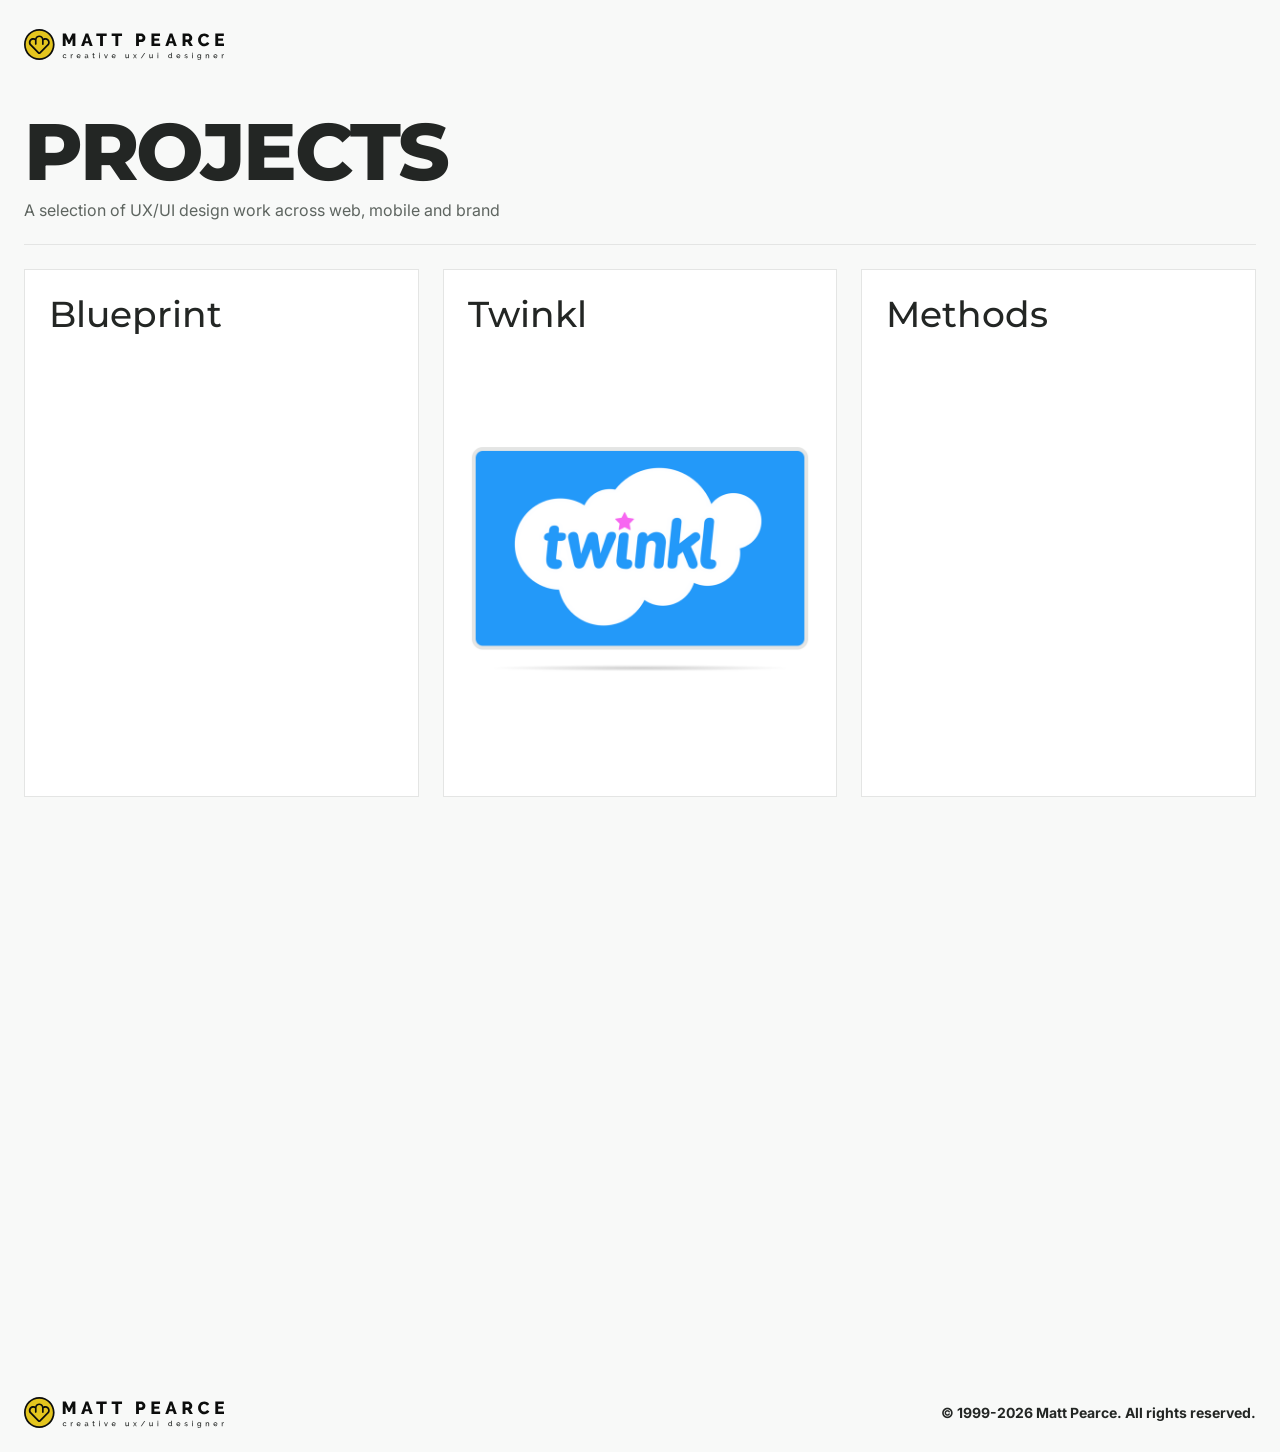
<file: projects.html>
<!DOCTYPE html>
<html lang="en">
<head>
  <meta charset="UTF-8">
  <meta name="viewport" content="width=device-width, initial-scale=1.0">
  <title>Projects – Matt Pearce</title>
  <link rel="icon" type="image/svg+xml" href="assets/images/generic/favicon.svg">
  <link rel="preconnect" href="https://fonts.googleapis.com">
  <link rel="preconnect" href="https://fonts.gstatic.com" crossorigin>
  <link href="https://fonts.googleapis.com/css2?family=Inter:wght@400;700;900&family=Montserrat:wght@700;900&display=swap" rel="stylesheet">
  <link rel="stylesheet" href="assets/css/style.css">
</head>
<body class="page-home">
  <div class="page">
    <div class="wrapper">

      <nav class="navbar">
        <img src="assets/images/generic/logo.svg" alt="Matt Pearce" class="logo-img">
      </nav>

      <div class="page-header">
        <h1 class="page-title">Projects</h1>
        <p class="page-subtitle">A selection of UX/UI design work across web, mobile and brand</p>
      </div>

      <div class="grid grid-3 projects-grid" id="projects-grid">

        <div class="card project-card">
          <div class="project-header">
            <h2 class="project-title">Blueprint</h2>
          </div>
          <div class="project-image"></div>
        </div>

        <div class="card project-card">
          <div class="project-header">
            <h2 class="project-title">Twinkl</h2>
          </div>
          <div class="project-image">
            <a href="twinkl/index.html"><img src="assets/images/projects/twinkl/card.png" alt="Twinkl"></a>
          </div>
        </div>

        <div class="card project-card">
          <div class="project-header">
            <h2 class="project-title">Methods</h2>
          </div>
          <div class="project-image"></div>
        </div>

      </div>

      <footer class="footer">
        <img src="assets/images/generic/logo.svg" alt="Matt Pearce" class="logo-img">
        <p class="footer-copy">&copy; 1999-2026 Matt Pearce. All rights reserved.</p>
      </footer>

    </div>
  </div>
  <script src="assets/js/script.js"></script>
</body>
</html>
</file>
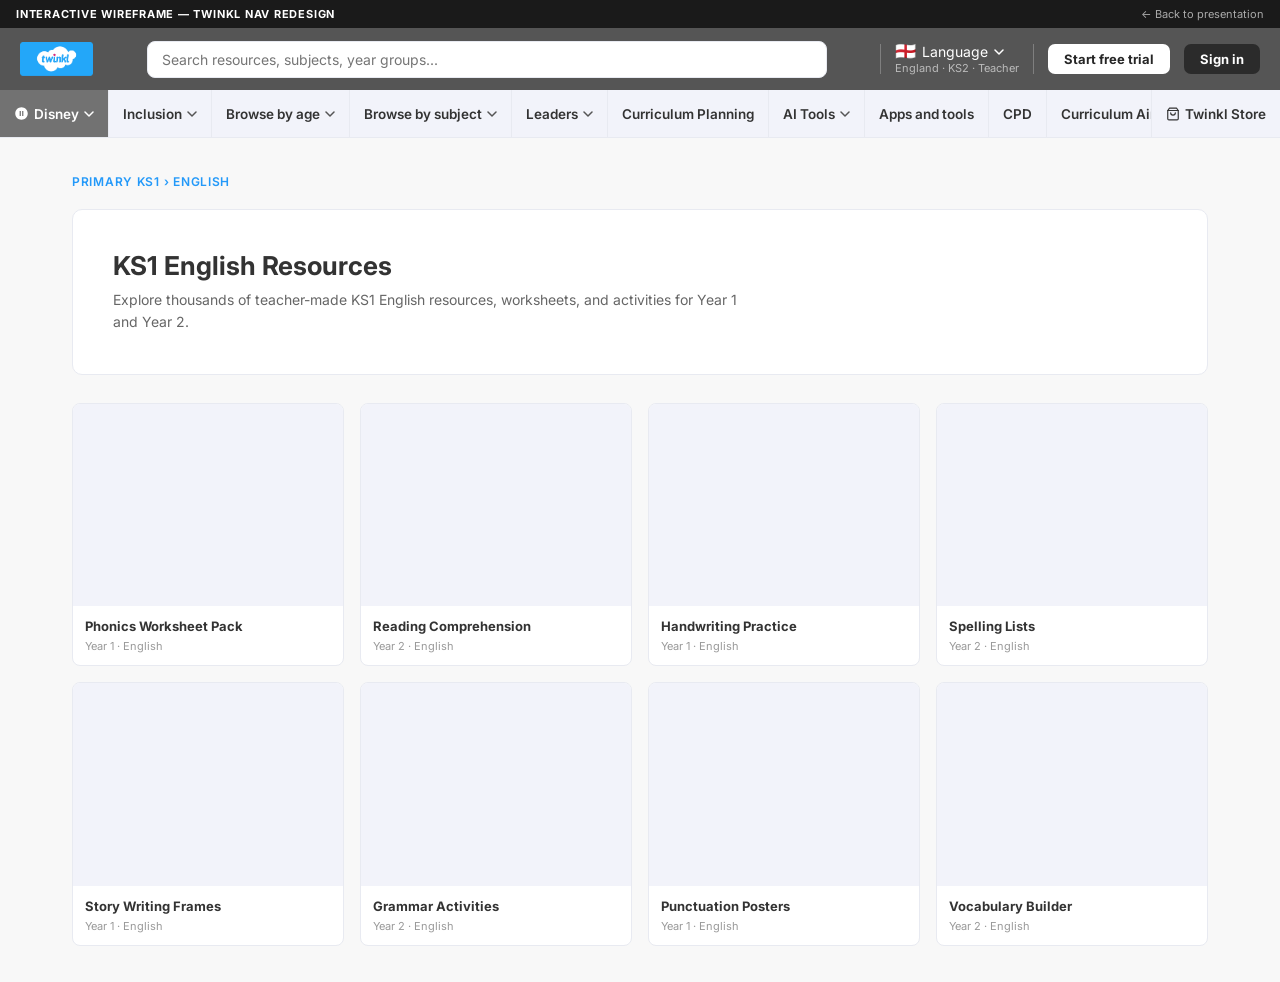
<file: twinkl/wireframe.html>
<!DOCTYPE html>
<html lang="en">
<head>
  <meta charset="UTF-8">
  <meta name="viewport" content="width=device-width, initial-scale=1.0">
  <title>Twinkl Nav — Interactive Wireframe</title>
  <link rel="preconnect" href="https://fonts.googleapis.com">
  <link rel="stylesheet" href="https://fonts.googleapis.com/css2?family=Inter:wght@400;600;700&display=swap">
  <script>if (window.self !== window.top) document.documentElement.dataset.embedded = '';</script>
  <style>
    *, *::before, *::after { box-sizing: border-box; margin: 0; padding: 0; }

    body {
      font-family: 'Inter', sans-serif;
      font-size: 14px;
      color: #333;
      background: #f8f8f8;
      min-height: 100vh;
    }

    /* ── Prototype bar ── */
    .proto-bar {
      background: #1a1a1a;
      color: white;
      font-size: 11px;
      font-weight: 700;
      letter-spacing: 0.07em;
      text-transform: uppercase;
      padding: 7px 16px;
      display: flex;
      align-items: center;
      justify-content: space-between;
      gap: 12px;
    }
    .proto-bar a {
      color: #aaa;
      font-size: 11px;
      font-weight: 400;
      letter-spacing: 0;
      text-decoration: none;
      text-transform: none;
      white-space: nowrap;
    }
    .proto-bar a:hover { color: white; }

    /* ── Top bar ── */
    .top-bar {
      background: #555;
      display: flex;
      align-items: center;
      justify-content: center;
      padding: 0 20px;
      height: 62px;
    }
    .top-bar__inner {
      display: flex;
      align-items: center;
      justify-content: space-between;
      width: 100%;
      max-width: 1440px;
      height: 100%;
      gap: 16px;
    }
    .top-bar__logo {
      height: 34px;
      width: auto;
      display: block;
      flex-shrink: 0;
    }
    .top-bar__search {
      flex: 1;
      max-width: 680px;
      background: white;
      border: 1px solid #e8eaf1;
      border-radius: 8px;
      padding: 9px 14px;
      font-size: 14px;
      color: #333;
      font-family: 'Inter', sans-serif;
      outline: none;
    }
    .top-bar__search:focus { box-shadow: 0 0 0 2px rgba(35,153,249,0.35); }
    .top-bar__right {
      display: flex;
      align-items: center;
      gap: 14px;
      flex-shrink: 0;
    }
    .top-bar__divider {
      width: 1px;
      height: 30px;
      background: rgba(255,255,255,0.25);
    }
    .top-bar__language {
      display: flex;
      flex-direction: column;
      gap: 1px;
      cursor: pointer;
    }
    .top-bar__lang-row {
      display: flex;
      align-items: center;
      gap: 6px;
    }
    .top-bar__lang-label { color: white; font-size: 14px; }
    .top-bar__lang-sub { color: rgba(255,255,255,0.6); font-size: 11px; }
    .btn {
      padding: 7px 16px;
      border-radius: 7px;
      font-size: 13px;
      font-weight: 700;
      font-family: 'Inter', sans-serif;
      border: none;
      cursor: pointer;
      white-space: nowrap;
    }
    .btn--primary { background: white; color: #262626; }
    .btn--primary:hover { background: #f0f0f0; }
    .btn--secondary { background: #2b2b2b; color: white; }
    .btn--secondary:hover { background: #1a1a1a; }

    /* ── Hamburger (mobile only) ── */
    .hamburger {
      display: none;
      flex-direction: column;
      justify-content: center;
      gap: 5px;
      background: none;
      border: none;
      cursor: pointer;
      padding: 4px;
      flex-shrink: 0;
    }
    .hamburger span {
      display: block;
      width: 22px;
      height: 2px;
      background: white;
      border-radius: 2px;
    }

    /* ── Nav wrapper (sticky) ── */
    .nav-wrapper {
      position: sticky;
      top: 0;
      z-index: 200;
    }

    /* ── Desktop nav bar ── */
    .nav-bar {
      background: #f2f3fa;
      border-bottom: 1px solid #e8eaf1;
      display: flex;
      align-items: center;
      justify-content: center;
      height: 48px;
      position: relative;
    }
    .nav-bar__inner {
      display: flex;
      align-items: center;
      justify-content: space-between;
      width: 100%;
      max-width: 1440px;
      height: 100%;
    }
    .nav-bar__left {
      display: flex;
      align-items: center;
      height: 100%;
      overflow: hidden;
    }
    .nav-bar__right {
      display: flex;
      align-items: center;
      height: 100%;
      flex-shrink: 0;
    }
    .nav-item {
      display: flex;
      align-items: center;
      gap: 5px;
      height: 100%;
      padding: 0 14px;
      font-size: 13.5px;
      font-weight: 600;
      color: #333;
      cursor: pointer;
      border-right: 1px solid #e8eaf1;
      white-space: nowrap;
      user-select: none;
      background: #f2f3fa;
      transition: background 0.1s;
    }
    .nav-item:hover,
    .nav-item.active { background: white; }
    .nav-item--disney { background: #727272; color: white; }
    .nav-item--disney:hover,
    .nav-item--disney.active { background: #5c5c5c; }
    .nav-item--create { background: #c8c8c8; color: #363636; }
    .nav-item--create:hover { background: #b5b5b5; }
    .nav-item--store { border-right: none; border-left: 1px solid #e8eaf1; }

    .chev {
      display: inline-block;
      width: 10px;
      height: 6px;
      transition: transform 0.15s;
      flex-shrink: 0;
    }
    .nav-item.active .chev { transform: rotate(180deg); }

    /* ── Mega menu ── */
    .mega-menu {
      position: absolute;
      top: 100%;
      left: 0;
      right: 0;
      background: white;
      border-top: 1px solid #e8eaf1;
      box-shadow: 0 12px 32px rgba(0,0,0,0.1);
      display: none;
      z-index: 100;
    }
    .mega-menu.open { display: flex; justify-content: center; }
    .mega-menu__inner {
      display: flex;
      width: 100%;
      max-width: 1440px;
      max-height: 540px;
    }

    /* KS panel */
    .ks-panel {
      width: 196px;
      flex-shrink: 0;
      background: #f2f3fa;
      display: flex;
      flex-direction: column;
      gap: 3px;
      padding: 12px 10px;
      overflow-y: auto;
    }
    .ks-item {
      padding: 9px 12px;
      border-radius: 6px;
      cursor: pointer;
    }
    .ks-item:hover { background: white; }
    .ks-item.active { background: white; }
    .ks-item__title { font-size: 13.5px; font-weight: 700; color: #333; line-height: 1.3; }
    .ks-item__age { font-size: 12px; color: #777; margin-top: 1px; }

    /* Content panel */
    .mega-content {
      flex: 1;
      display: flex;
      padding: 16px 24px;
      gap: 0;
      overflow-x: auto;
      overflow-y: hidden;
      min-width: 0;
      scrollbar-width: thin;
    }
    .mega-content::-webkit-scrollbar { height: 4px; }
    .mega-content::-webkit-scrollbar-track { background: #f2f3fa; }
    .mega-content::-webkit-scrollbar-thumb { background: #ccc; border-radius: 2px; }
    .mega-col {
      flex: 1;
      min-width: 140px;
      padding: 0 16px 0 0;
      display: flex;
      flex-direction: column;
    }
    .mega-col--sep {
      padding-left: 16px;
      padding-right: 0;
      border-left: 1px solid #e8eaf1;
    }
    .mega-col__heading { font-size: 13px; font-weight: 700; color: #333; margin-bottom: 12px; white-space: nowrap; }
    .mega-col__links { flex: 1; display: flex; flex-direction: column; gap: 8px; }
    .mega-col__link {
      font-size: 12.5px;
      color: #444;
      text-decoration: none;
      line-height: 1.3;
      white-space: nowrap;
    }
    .mega-col__link:hover { color: #2399f9; text-decoration: underline; }
    .mega-col__browse {
      margin-top: 14px;
      font-size: 12px;
      color: #333;
      text-decoration: underline;
      cursor: pointer;
      white-space: nowrap;
      background: none;
      border: none;
      font-family: inherit;
      padding: 0;
      text-align: left;
    }
    .mega-col__browse:hover { color: #2399f9; }

    /* ── Desktop overlay ── */
    .overlay {
      display: none;
      position: fixed;
      inset: 0;
      z-index: 150;
      background: rgba(0,0,0,0.15);
    }
    .overlay.active { display: block; }

    /* ── Mobile nav drawer ── */
    .mobile-nav {
      position: fixed;
      inset: 0;
      z-index: 500;
      background: white;
      display: flex;
      flex-direction: column;
      transform: translateX(-100%);
      transition: transform 0.25s ease;
    }
    .mobile-nav.open { transform: translateX(0); }

    .mobile-nav__header {
      background: #555;
      height: 62px;
      display: flex;
      align-items: center;
      justify-content: space-between;
      padding: 0 20px;
      flex-shrink: 0;
    }
    .mobile-nav__close {
      background: none;
      border: none;
      cursor: pointer;
      color: white;
      font-size: 22px;
      line-height: 1;
      padding: 4px;
      display: flex;
      align-items: center;
      justify-content: center;
    }
    .mobile-nav__body {
      flex: 1;
      overflow-y: auto;
      -webkit-overflow-scrolling: touch;
    }

    /* Mobile nav items */
    .mnav-back {
      display: flex;
      align-items: center;
      gap: 8px;
      padding: 14px 20px;
      font-size: 14px;
      font-weight: 700;
      color: #2399f9;
      border-bottom: 2px solid #e8eaf1;
      cursor: pointer;
      background: #f8f9ff;
    }
    .mnav-back:hover { background: #eef2ff; }
    .mnav-back svg { flex-shrink: 0; }

    .mnav-item {
      display: flex;
      align-items: center;
      justify-content: space-between;
      padding: 15px 20px;
      font-size: 14.5px;
      font-weight: 600;
      color: #333;
      border-bottom: 1px solid #e8eaf1;
      cursor: pointer;
    }
    .mnav-item:hover { background: #f2f3fa; }
    .mnav-item--disney { color: #555; }
    .mnav-item__meta { font-size: 12px; font-weight: 400; color: #888; margin-top: 1px; }
    .mnav-item__left { display: flex; flex-direction: column; }

    .mnav-section-title {
      padding: 12px 20px 6px;
      font-size: 11px;
      font-weight: 700;
      text-transform: uppercase;
      letter-spacing: 0.07em;
      color: #999;
      border-bottom: 1px solid #f0f0f0;
    }
    .mnav-link {
      display: block;
      padding: 13px 20px;
      font-size: 14px;
      color: #333;
      border-bottom: 1px solid #f5f5f5;
      cursor: pointer;
    }
    .mnav-link:hover { background: #f2f3fa; color: #2399f9; }
    .mnav-link--browse {
      color: #2399f9;
      font-weight: 600;
      text-decoration: underline;
      border-bottom: 1px solid #e8eaf1;
    }
    .mnav-plain {
      display: flex;
      align-items: center;
      padding: 15px 20px;
      font-size: 14.5px;
      font-weight: 600;
      color: #333;
      border-bottom: 1px solid #e8eaf1;
      cursor: pointer;
    }
    .mnav-plain:hover { background: #f2f3fa; }

    .mnav-cta-row {
      display: flex;
      gap: 12px;
      padding: 16px 20px;
      border-bottom: 1px solid #e8eaf1;
    }
    .mnav-cta-row .btn { flex: 1; text-align: center; }

    /* ── Page content ── */
    .page-body {
      padding: 36px 32px;
      max-width: 1200px;
      margin: 0 auto;
    }
    .page-breadcrumb {
      font-size: 12px;
      color: #2399f9;
      margin-bottom: 20px;
      font-weight: 600;
      text-transform: uppercase;
      letter-spacing: 0.06em;
    }
    .page-hero {
      background: white;
      border-radius: 10px;
      padding: 40px;
      margin-bottom: 28px;
      border: 1px solid #e8eaf1;
    }
    .page-hero h1 { font-size: 26px; font-weight: 700; color: #333; margin-bottom: 8px; }
    .page-hero p { font-size: 14px; color: #666; line-height: 1.6; max-width: 640px; }
    .page-grid {
      display: grid;
      grid-template-columns: repeat(4, 1fr);
      gap: 16px;
    }
    .page-card {
      background: white;
      border-radius: 8px;
      border: 1px solid #e8eaf1;
      overflow: hidden;
      cursor: pointer;
      transition: box-shadow 0.15s;
    }
    .page-card:hover { box-shadow: 0 4px 16px rgba(0,0,0,0.08); }
    .page-card__thumb { width: 100%; aspect-ratio: 4/3; background: #f2f3fa; }
    .page-card__body { padding: 12px; }
    .page-card__title { font-size: 13px; font-weight: 700; color: #333; margin-bottom: 4px; line-height: 1.3; }
    .page-card__meta { font-size: 11px; color: #999; }

    /* ── Responsive ── */

    /* Tablet: 768px – 1023px — horizontal scroll nav */
    @media (max-width: 1023px) {
      .nav-bar {
        overflow-x: auto;
        -webkit-overflow-scrolling: touch;
        scrollbar-width: none;
      }
      .nav-bar::-webkit-scrollbar { display: none; }
      .nav-bar__left { overflow: visible; flex-shrink: 0; }
      .top-bar__search { max-width: none; }
      .hamburger { display: flex; }
      .top-bar__right { display: none; }
    }

    /* Mobile: hide desktop nav entirely, show hamburger */
    @media (max-width: 767px) {
      .nav-bar { display: none; }
      .top-bar__search { display: none; }
      .page-body { padding: 24px 16px; }
      .page-hero { padding: 24px; }
      .page-hero h1 { font-size: 20px; }
      .page-grid { grid-template-columns: repeat(2, 1fr); gap: 12px; }
      .proto-bar span { display: none; }
    }

    @media (max-width: 479px) {
      .page-grid { grid-template-columns: 1fr; }
    }

    /* ── Embedded (iframe) overrides ──
       Use position:fixed for the nav so it always stays anchored
       to the iframe viewport top — sticky is unreliable in iframes.
       Body padding-top accounts for the fixed nav height (110px). */
    [data-embedded] .proto-bar { display: none; }
    [data-embedded] body { padding-top: 110px; }
    [data-embedded] .nav-wrapper {
      position: fixed !important;
      top: 0; left: 0; right: 0;
      z-index: 300;
    }
    [data-embedded] .hamburger { display: none !important; }
    [data-embedded] .nav-bar { display: flex !important; overflow-x: auto; scrollbar-width: none; }
    [data-embedded] .nav-bar::-webkit-scrollbar { display: none; }
    [data-embedded] .nav-bar__left { overflow: visible !important; flex-shrink: 0; }
    [data-embedded] .top-bar__right { display: flex !important; gap: 10px; }
    [data-embedded] .top-bar__search { display: block !important; max-width: 320px; }
    [data-embedded] .top-bar { padding: 0 14px; gap: 10px; }
    /* Mega menu must be fixed (not absolute) so it escapes the fixed
       nav-wrapper containing block and renders at the correct viewport position */
    [data-embedded] .mega-menu {
      position: fixed !important;
      top: 110px; /* top-bar 62px + nav-bar 48px */
      left: 0 !important;
      right: 0 !important;
      z-index: 250;
    }
    [data-embedded] .overlay { top: 110px; }
  </style>
</head>
<body>

  <!-- Prototype label -->
  <div class="proto-bar">
    <span>Interactive wireframe &mdash; Twinkl Nav Redesign</span>
    <a href="design.html">&larr; Back to presentation</a>
  </div>

  <div class="nav-wrapper">

    <!-- Top bar -->
    <div class="top-bar">
      <div class="top-bar__inner">
        <img src="images/client-logo.png" alt="Twinkl" class="top-bar__logo">
        <input class="top-bar__search" type="text" placeholder="Search resources, subjects, year groups...">
        <div class="top-bar__right">
          <div class="top-bar__divider"></div>
          <div class="top-bar__language">
            <div class="top-bar__lang-row">
              <span style="font-size:17px;line-height:1;">🏴󠁧󠁢󠁥󠁮󠁧󠁿</span>
              <span class="top-bar__lang-label">Language</span>
              <svg class="chev" viewBox="0 0 10 6" fill="none" aria-hidden="true"><path d="M1 1l4 4 4-4" stroke="white" stroke-width="1.5" stroke-linecap="round" stroke-linejoin="round"/></svg>
            </div>
            <span class="top-bar__lang-sub">England &middot; KS2 &middot; Teacher</span>
          </div>
          <div class="top-bar__divider"></div>
          <button class="btn btn--primary">Start free trial</button>
          <button class="btn btn--secondary">Sign in</button>
        </div>
        <button class="hamburger" onclick="openMobileNav()" aria-label="Open menu">
          <span></span><span></span><span></span>
        </button>
      </div><!-- /top-bar__inner -->
    </div>

    <!-- Desktop nav bar -->
    <div class="nav-bar" id="navBar">
      <div class="nav-bar__inner">
      <div class="nav-bar__left">

        <div class="nav-item nav-item--disney" data-menu="disney" onclick="toggleMenu('disney',this)">
          <svg width="15" height="15" viewBox="0 0 24 24" fill="white" aria-hidden="true"><path d="M12 2C6.48 2 2 6.48 2 12s4.48 10 10 10 10-4.48 10-10S17.52 2 12 2zm-1 14H9V8h2v8zm4 0h-2V8h2v8z"/></svg>
          Disney
          <svg class="chev" viewBox="0 0 10 6" fill="none" aria-hidden="true"><path d="M1 1l4 4 4-4" stroke="white" stroke-width="1.5" stroke-linecap="round" stroke-linejoin="round"/></svg>
        </div>

        <div class="nav-item" data-menu="inclusion" onclick="toggleMenu('inclusion',this)">
          Inclusion
          <svg class="chev" viewBox="0 0 10 6" fill="none" aria-hidden="true"><path d="M1 1l4 4 4-4" stroke="#555" stroke-width="1.5" stroke-linecap="round" stroke-linejoin="round"/></svg>
        </div>

        <div class="nav-item" data-menu="browse-age" onclick="toggleMenu('browse-age',this)">
          Browse by age
          <svg class="chev" viewBox="0 0 10 6" fill="none" aria-hidden="true"><path d="M1 1l4 4 4-4" stroke="#555" stroke-width="1.5" stroke-linecap="round" stroke-linejoin="round"/></svg>
        </div>

        <div class="nav-item" data-menu="browse-subject" onclick="toggleMenu('browse-subject',this)">
          Browse by subject
          <svg class="chev" viewBox="0 0 10 6" fill="none" aria-hidden="true"><path d="M1 1l4 4 4-4" stroke="#555" stroke-width="1.5" stroke-linecap="round" stroke-linejoin="round"/></svg>
        </div>

        <div class="nav-item" data-menu="leaders" onclick="toggleMenu('leaders',this)">
          Leaders
          <svg class="chev" viewBox="0 0 10 6" fill="none" aria-hidden="true"><path d="M1 1l4 4 4-4" stroke="#555" stroke-width="1.5" stroke-linecap="round" stroke-linejoin="round"/></svg>
        </div>

        <div class="nav-item" onclick="closeMenu()">Curriculum Planning</div>

        <div class="nav-item" data-menu="ai-tools" onclick="toggleMenu('ai-tools',this)">
          AI Tools
          <svg class="chev" viewBox="0 0 10 6" fill="none" aria-hidden="true"><path d="M1 1l4 4 4-4" stroke="#555" stroke-width="1.5" stroke-linecap="round" stroke-linejoin="round"/></svg>
        </div>

        <div class="nav-item" onclick="closeMenu()">Apps and tools</div>
        <div class="nav-item" onclick="closeMenu()">CPD</div>
        <div class="nav-item" onclick="closeMenu()">Curriculum Aims</div>

        <div class="nav-item nav-item--create" onclick="closeMenu()">
          <svg width="14" height="14" viewBox="0 0 24 24" fill="#363636" aria-hidden="true"><path d="M3 17.25V21h3.75L17.81 9.94l-3.75-3.75L3 17.25zM20.71 7.04a1 1 0 000-1.41l-2.34-2.34a1 1 0 00-1.41 0l-1.83 1.83 3.75 3.75 1.83-1.83z"/></svg>
          Create
        </div>

      </div>
      <div class="nav-bar__right">
        <div class="nav-item nav-item--store" onclick="closeMenu()">
          <svg width="14" height="14" viewBox="0 0 24 24" fill="none" stroke="#333" stroke-width="2" stroke-linecap="round" stroke-linejoin="round" aria-hidden="true"><path d="M6 2L3 6v14a2 2 0 002 2h14a2 2 0 002-2V6l-3-4z"/><line x1="3" y1="6" x2="21" y2="6"/><path d="M16 10a4 4 0 01-8 0"/></svg>
          Twinkl Store
        </div>
      </div>
      </div><!-- /nav-bar__inner -->

      <!-- Mega menu -->
      <div class="mega-menu" id="megaMenu" onclick="event.stopPropagation()">
        <div class="mega-menu__inner">
          <div class="ks-panel" id="ksPanel"></div>
          <div class="mega-content" id="megaContent"></div>
        </div>
      </div>

    </div><!-- /nav-bar -->

  </div><!-- /nav-wrapper -->

  <!-- Desktop overlay -->
  <div class="overlay" id="overlay" onclick="closeMenu()"></div>

  <!-- Mobile nav drawer -->
  <div class="mobile-nav" id="mobileNav">
    <div class="mobile-nav__header">
      <img src="images/client-logo.png" alt="Twinkl" style="height:30px;">
      <button class="mobile-nav__close" onclick="closeMobileNav()" aria-label="Close menu">&#x2715;</button>
    </div>
    <div class="mobile-nav__body" id="mobileNavBody"></div>
  </div>

  <!-- Page content -->
  <div class="page-body">
    <div class="page-breadcrumb" id="breadcrumb">Primary KS1 &rsaquo; English</div>
    <div class="page-hero">
      <h1 id="pageTitle">KS1 English Resources</h1>
      <p id="pageDesc">Explore thousands of teacher-made KS1 English resources, worksheets, and activities for Year 1 and Year 2.</p>
    </div>
    <div class="page-grid">
      <div class="page-card"><div class="page-card__thumb"></div><div class="page-card__body"><div class="page-card__title">Phonics Worksheet Pack</div><div class="page-card__meta">Year 1 &middot; English</div></div></div>
      <div class="page-card"><div class="page-card__thumb"></div><div class="page-card__body"><div class="page-card__title">Reading Comprehension</div><div class="page-card__meta">Year 2 &middot; English</div></div></div>
      <div class="page-card"><div class="page-card__thumb"></div><div class="page-card__body"><div class="page-card__title">Handwriting Practice</div><div class="page-card__meta">Year 1 &middot; English</div></div></div>
      <div class="page-card"><div class="page-card__thumb"></div><div class="page-card__body"><div class="page-card__title">Spelling Lists</div><div class="page-card__meta">Year 2 &middot; English</div></div></div>
      <div class="page-card"><div class="page-card__thumb"></div><div class="page-card__body"><div class="page-card__title">Story Writing Frames</div><div class="page-card__meta">Year 1 &middot; English</div></div></div>
      <div class="page-card"><div class="page-card__thumb"></div><div class="page-card__body"><div class="page-card__title">Grammar Activities</div><div class="page-card__meta">Year 2 &middot; English</div></div></div>
      <div class="page-card"><div class="page-card__thumb"></div><div class="page-card__body"><div class="page-card__title">Punctuation Posters</div><div class="page-card__meta">Year 1 &middot; English</div></div></div>
      <div class="page-card"><div class="page-card__thumb"></div><div class="page-card__body"><div class="page-card__title">Vocabulary Builder</div><div class="page-card__meta">Year 2 &middot; English</div></div></div>
    </div>
  </div>

  <script>
    // ── Content data ──────────────────────────────────────────────────────────

    const MENUS = {
      disney: {
        label: 'Disney', showKS: false,
        panels: { default: [
          { heading: 'Disney Classics', links: ['The Lion King','Frozen','Toy Story','Cinderella','Moana','Encanto','Snow White','Bambi'], browse: 'Browse all Disney Classics' },
          { heading: 'Pixar', links: ['Finding Nemo','The Incredibles','Up','Inside Out','Coco','Turning Red','Luca','Brave'], browse: 'Browse all Pixar' },
          { heading: 'Marvel', links: ['Spider-Man','Avengers','Iron Man','Black Panther','Captain America','Thor','Guardians','Doctor Strange'], browse: 'Browse all Marvel' },
          { heading: 'Star Wars', links: ['The Mandalorian','Clone Wars','A New Hope','Empire Strikes Back','Return of the Jedi','Rebels','Andor','Obi-Wan'], browse: 'Browse all Star Wars' },
          { heading: 'Twinkl Recommends', links: ['Featured Disney resources','Popular this week','New this month','Staff favourites'], browse: 'Browse all recommendations', sep: true },
        ]}
      },
      inclusion: {
        label: 'Inclusion', showKS: false,
        panels: { default: [
          { heading: 'SEND', links: ['Autism','Dyslexia','ADHD','Visual Impairment','Hearing Impairment','EAL','Gifted & Talented','Down Syndrome'], browse: 'Browse all SEND' },
          { heading: 'Wellbeing', links: ['Mental Health','Anxiety','Emotional Regulation','Mindfulness','Resilience','Growth Mindset','Self-esteem','Bereavement'], browse: 'Browse all Wellbeing' },
          { heading: 'Diversity', links: ['Cultural Diversity','Black History','LGBTQ+ Inclusion','Gender Equality','Faith & Beliefs','Disability Awareness','Refugees','Anti-Bullying'], browse: 'Browse all Diversity' },
          { heading: 'Twinkl Recommends', links: ['Top Inclusion picks','Popular this week','New this month','Staff favourites'], browse: 'Browse all recommendations', sep: true },
        ]}
      },
      'browse-age': {
        label: 'Browse by age', showKS: true,
        ksItems: [
          { key: 'ks1', title: 'Primary KS1', age: 'Ages 3–5' },
          { key: 'ks2', title: 'Primary KS2', age: 'Ages 5–7' },
          { key: 'ks3', title: 'Secondary KS3', age: 'Ages 7–11' },
          { key: 'ks4', title: 'Secondary KS4', age: 'Ages 11–16' },
          { key: 'send', title: 'Send', age: 'All ages' },
          { key: 'home', title: 'Home education', age: 'All ages' },
        ],
        panels: {
          ks1: [
            { heading: 'English', links: ['Phonics','Reading','Writing','Spelling','Grammar','Handwriting','Comprehension','Storytelling'], browse: 'Browse all KS1 English' },
            { heading: 'Maths', links: ['Number','Addition','Subtraction','Counting','Shape','Measurement','Position','Data Handling'], browse: 'Browse all KS1 Maths' },
            { heading: 'Subjects', links: ['Science','History','Geography','Art & DT','Music','RE','PSHE','Computing'], browse: 'Browse all KS1 Subjects' },
            { heading: 'Topics', links: ['Animals','Seasons','Space','People Who Help Us','Transport','Food','Habitats','Celebrations'], browse: 'Browse all KS1 Topics' },
            { heading: 'Twinkl Recommends', links: ['Top picks for KS1','Popular this week','New this month','Staff favourites'], browse: 'Browse all recommendations', sep: true },
          ],
          ks2: [
            { heading: 'English', links: ['Reading','Writing','SPaG','Comprehension','Spelling','Guided Reading','Poetry','Debate'], browse: 'Browse all KS2 English' },
            { heading: 'Maths', links: ['Arithmetic','Fractions','Decimals','Percentages','Algebra','Geometry','Statistics','Problem Solving'], browse: 'Browse all KS2 Maths' },
            { heading: 'Subjects', links: ['Science','History','Geography','Art & DT','Music','RE','PSHE','MFL'], browse: 'Browse all KS2 Subjects' },
            { heading: 'Schemes of Work', links: ['Year 3','Year 4','Year 5','Year 6','Mixed Age','Cross-curricular','Termly Plans','Annual Plans'], browse: 'Browse all KS2 Schemes' },
            { heading: 'Topics', links: ['Ancient Egypt','Romans','WW2','Rainforests','Space','Vikings','The Tudors','Local History'], browse: 'Browse all KS2 Topics' },
            { heading: 'Twinkl Recommends', links: ['Top picks for KS2','Popular this week','New this month','Staff favourites'], browse: 'Browse all recommendations', sep: true },
          ],
          ks3: [
            { heading: 'English', links: ['Literature','Language','Shakespeare','Media','Creative Writing','Poetry','Non-fiction','Spoken Language'], browse: 'Browse all KS3 English' },
            { heading: 'Maths', links: ['Algebra','Geometry','Ratio','Statistics','Number','Probability','Sequences','Trigonometry'], browse: 'Browse all KS3 Maths' },
            { heading: 'Sciences', links: ['Biology','Chemistry','Physics','Combined Science','Practical Skills','Scientific Enquiry','Lab Safety','Science Skills'], browse: 'Browse all KS3 Science' },
            { heading: 'Humanities', links: ['History','Geography','RE','PSHE','Citizenship','Economics','Sociology','Philosophy'], browse: 'Browse all KS3 Humanities' },
            { heading: 'Twinkl Recommends', links: ['Top picks for KS3','Popular this week','New this month','Staff favourites'], browse: 'Browse all recommendations', sep: true },
          ],
          ks4: [
            { heading: 'English', links: ['GCSE Language','GCSE Literature','Revision','Exam Technique','Set Texts','Unseen','Creative Writing','Speaking'], browse: 'Browse all KS4 English' },
            { heading: 'Maths', links: ['Foundation','Higher','Revision','Exam Papers','Algebra','Geometry','Statistics','Number'], browse: 'Browse all KS4 Maths' },
            { heading: 'Sciences', links: ['Biology','Chemistry','Physics','Combined Science','Required Practicals','Revision','Exam Prep','Flashcards'], browse: 'Browse all KS4 Science' },
            { heading: 'Humanities', links: ['History','Geography','RE','Business Studies','Citizenship','Sociology','Psychology','Economics'], browse: 'Browse all KS4 Humanities' },
            { heading: 'Twinkl Recommends', links: ['Top picks for KS4','Popular this week','New this month','Staff favourites'], browse: 'Browse all recommendations', sep: true },
          ],
          send: [
            { heading: 'Communication', links: ['AAC Resources','PECS','Visual Supports','Social Stories','Communication Boards','Symbol Cards','Makaton','Sign Language'], browse: 'Browse all Communication' },
            { heading: 'Life Skills', links: ['Daily Routines','Personal Care','Travel Training','Money Skills','Cooking','Relationships','Employment','Community'], browse: 'Browse all Life Skills' },
            { heading: 'Behaviour & Wellbeing', links: ['Zones of Regulation','Emotional Literacy','Mindfulness','Anxiety Support','ADHD','Autism','Self-regulation','Sensory'], browse: 'Browse all Wellbeing' },
            { heading: 'Twinkl Recommends', links: ['Top picks for SEND','Popular this week','New this month','Staff favourites'], browse: 'Browse all recommendations', sep: true },
          ],
          home: [
            { heading: 'Core Subjects', links: ['English','Maths','Science','History','Geography','RE','Art','Music'], browse: 'Browse all Core Subjects' },
            { heading: 'By Age', links: ['Early Years','Ages 5–7','Ages 7–11','Ages 11–14','Ages 14–16','All ages','Mixed ages','Teen Resources'], browse: 'Browse all Ages' },
            { heading: 'Activities', links: ['Printables','Worksheets','Projects','Games','Crafts','STEM','Outdoor Learning','Reading Lists'], browse: 'Browse all Activities' },
            { heading: 'Twinkl Recommends', links: ['Top picks for Home Ed','Popular this week','New this month','Staff favourites'], browse: 'Browse all recommendations', sep: true },
          ],
        }
      },
      'browse-subject': {
        label: 'Browse by subject', showKS: false,
        panels: { default: [
          { heading: 'Core', links: ['English','Maths','Science','Computing','Physical Education'], browse: 'Browse all Core' },
          { heading: 'Humanities', links: ['History','Geography','RE','PSHE','Citizenship','Philosophy'], browse: 'Browse all Humanities' },
          { heading: 'Creative', links: ['Art & DT','Music','Drama','Dance','Media Studies'], browse: 'Browse all Creative' },
          { heading: 'Languages', links: ['French','Spanish','German','Latin','Welsh','Mandarin'], browse: 'Browse all Languages' },
          { heading: 'Twinkl Recommends', links: ['Top subject picks','Popular this week','New this month','Staff favourites'], browse: 'Browse all recommendations', sep: true },
        ]}
      },
      leaders: {
        label: 'Leaders', showKS: false,
        panels: { default: [
          { heading: 'School Leadership', links: ['SLT Resources','Staff Meetings','INSET Days','School Development Plan','Ofsted Preparation','Performance Management'], browse: 'Browse all Leadership' },
          { heading: 'CPD', links: ['Teaching & Learning','Subject Leadership','Early Career Teachers','Coaching & Mentoring','Middle Leadership'], browse: 'Browse all CPD' },
          { heading: 'Admin', links: ['Policy Templates','Letters to Parents','Report Writing','Data Tracking','Timetabling'], browse: 'Browse all Admin' },
          { heading: 'Twinkl Recommends', links: ['Top Leadership picks','Popular this week','New this month','Staff favourites'], browse: 'Browse all recommendations', sep: true },
        ]}
      },
      'ai-tools': {
        label: 'AI Tools', showKS: false,
        panels: { default: [
          { heading: 'Create with AI', links: ['Lesson Plans','Worksheets','Assessments','Display Materials','Parent Comms','Reports','Quiz Generator','Flashcard Maker'], browse: 'Browse all AI tools' },
          { heading: 'Twinkl Recommends', links: ['Featured AI tools','Popular this week','New this month','Staff favourites'], browse: 'Browse all recommendations', sep: true },
        ]}
      },
    };

    // ── Desktop mega menu ─────────────────────────────────────────────────────

    let activeMenu = null;
    let activeNavEl = null;

    function renderKSPanel(menuKey) {
      const menu = MENUS[menuKey];
      const panel = document.getElementById('ksPanel');
      if (!menu.showKS) { panel.style.display = 'none'; return; }
      panel.style.display = 'flex';
      panel.innerHTML = menu.ksItems.map((item, i) => `
        <div class="ks-item${i === 0 ? ' active' : ''}" data-ks="${item.key}" onclick="selectKS('${item.key}',this)">
          <div class="ks-item__title">${item.title}</div>
          <div class="ks-item__age">${item.age}</div>
        </div>
      `).join('');
    }

    function renderDesktopContent(menuKey, ksKey) {
      const menu = MENUS[menuKey];
      const cols = menu.panels[ksKey] || menu.panels.default;
      document.getElementById('megaContent').innerHTML = cols.map(col => `
        <div class="mega-col${col.sep ? ' mega-col--sep' : ''}">
          <div class="mega-col__heading">${col.heading}</div>
          <div class="mega-col__links">
            ${col.links.map(l => `<a class="mega-col__link" href="#" onclick="navigateTo('${col.heading}','${l}');return false;">${l}</a>`).join('')}
          </div>
          <button class="mega-col__browse" onclick="navigateTo('${col.heading}','all')">${col.browse}</button>
        </div>
      `).join('');
    }

    function toggleMenu(menuKey, navEl) {
      if (activeMenu === menuKey) { closeMenu(); return; }
      closeMenu();
      activeMenu = menuKey;
      activeNavEl = navEl;
      navEl.classList.add('active');
      renderKSPanel(menuKey);
      const firstKS = MENUS[menuKey].showKS ? MENUS[menuKey].ksItems[0].key : 'default';
      renderDesktopContent(menuKey, firstKS);
      document.getElementById('megaMenu').classList.add('open');
      document.getElementById('overlay').classList.add('active');
    }

    function closeMenu() {
      if (activeNavEl) activeNavEl.classList.remove('active');
      activeMenu = null;
      activeNavEl = null;
      document.getElementById('megaMenu').classList.remove('open');
      document.getElementById('overlay').classList.remove('active');
    }

    function selectKS(ksKey, el) {
      document.querySelectorAll('.ks-item').forEach(i => i.classList.remove('active'));
      el.classList.add('active');
      renderDesktopContent(activeMenu, ksKey);
    }

    function navigateTo(section, link) {
      const label = link === 'all' ? `${section} Resources` : link;
      document.getElementById('breadcrumb').textContent = section;
      document.getElementById('pageTitle').textContent = label;
      document.getElementById('pageDesc').textContent = `Explore Twinkl\'s resources for ${link === 'all' ? section.toLowerCase() : link.toLowerCase()}. Download and print instantly.`;
      closeMenu();
      closeMobileNav();
      window.scrollTo({ top: 0, behavior: 'smooth' });
    }

    // ── Mobile nav ────────────────────────────────────────────────────────────

    // State: level 0 = main list, level 1 = category, level 2 = KS links
    let mobileState = { level: 0, menuKey: null, ksKey: null };

    function openMobileNav() {
      mobileState = { level: 0, menuKey: null, ksKey: null };
      renderMobileNav();
      document.getElementById('mobileNav').classList.add('open');
      document.body.style.overflow = 'hidden';
    }

    function closeMobileNav() {
      document.getElementById('mobileNav').classList.remove('open');
      document.body.style.overflow = '';
    }

    function renderMobileNav() {
      const body = document.getElementById('mobileNavBody');
      if (mobileState.level === 0) {
        body.innerHTML = `
          <div class="mnav-cta-row">
            <button class="btn btn--primary" style="font-size:13px;">Start free trial</button>
            <button class="btn btn--secondary" style="font-size:13px;">Sign in</button>
          </div>
          <div class="mnav-item mnav-item--disney" onclick="mobileOpenMenu('disney')">
            <div class="mnav-item__left"><span>🐭 Disney</span></div>
            ${chevRight()}
          </div>
          <div class="mnav-item" onclick="mobileOpenMenu('inclusion')">
            <span>Inclusion</span>${chevRight()}
          </div>
          <div class="mnav-item" onclick="mobileOpenMenu('browse-age')">
            <span>Browse by age</span>${chevRight()}
          </div>
          <div class="mnav-item" onclick="mobileOpenMenu('browse-subject')">
            <span>Browse by subject</span>${chevRight()}
          </div>
          <div class="mnav-item" onclick="mobileOpenMenu('leaders')">
            <span>Leaders</span>${chevRight()}
          </div>
          <div class="mnav-plain" onclick="navigateTo('Curriculum Planning','all')">Curriculum Planning</div>
          <div class="mnav-item" onclick="mobileOpenMenu('ai-tools')">
            <span>AI Tools</span>${chevRight()}
          </div>
          <div class="mnav-plain" onclick="navigateTo('Apps and tools','all')">Apps and tools</div>
          <div class="mnav-plain" onclick="navigateTo('CPD','all')">CPD</div>
          <div class="mnav-plain" onclick="navigateTo('Curriculum Aims','all')">Curriculum Aims</div>
          <div class="mnav-plain" onclick="navigateTo('Create','all')">✏️ Create</div>
          <div class="mnav-plain" onclick="navigateTo('Twinkl Store','all')">🛍 Twinkl Store</div>
          <div style="padding:12px 20px;">
            <div style="display:flex;align-items:center;gap:8px;">
              <span style="font-size:18px;">🏴󠁧󠁢󠁥󠁮󠁧󠁿</span>
              <div>
                <div style="font-size:14px;font-weight:600;color:#333;">Language</div>
                <div style="font-size:12px;color:#888;">England &middot; KS2 &middot; Teacher</div>
              </div>
            </div>
          </div>
        `;
      } else if (mobileState.level === 1) {
        const menu = MENUS[mobileState.menuKey];
        if (menu.showKS) {
          body.innerHTML = `
            <div class="mnav-back" onclick="mobileGoBack()">
              ${chevLeft()} ${menu.label}
            </div>
            ${menu.ksItems.map(item => `
              <div class="mnav-item" onclick="mobileSelectKS('${item.key}')">
                <div class="mnav-item__left">
                  <span>${item.title}</span>
                  <div class="mnav-item__meta">${item.age}</div>
                </div>
                ${chevRight()}
              </div>
            `).join('')}
          `;
        } else {
          const cols = menu.panels.default;
          body.innerHTML = `
            <div class="mnav-back" onclick="mobileGoBack()">
              ${chevLeft()} ${menu.label}
            </div>
            ${cols.map(col => `
              <div class="mnav-section-title">${col.heading}</div>
              ${col.links.map(l => `<div class="mnav-link" onclick="navigateTo('${col.heading}','${l}')">${l}</div>`).join('')}
              <div class="mnav-link mnav-link--browse" onclick="navigateTo('${col.heading}','all')">${col.browse}</div>
            `).join('')}
          `;
        }
      } else if (mobileState.level === 2) {
        const menu = MENUS[mobileState.menuKey];
        const ksItem = menu.ksItems.find(k => k.key === mobileState.ksKey);
        const cols = menu.panels[mobileState.ksKey] || menu.panels.default;
        body.innerHTML = `
          <div class="mnav-back" onclick="mobileGoLevel1()">
            ${chevLeft()} ${ksItem ? ksItem.title : ''}
          </div>
          ${cols.map(col => `
            <div class="mnav-section-title">${col.heading}</div>
            ${col.links.map(l => `<div class="mnav-link" onclick="navigateTo('${col.heading}','${l}')">${l}</div>`).join('')}
            <div class="mnav-link mnav-link--browse" onclick="navigateTo('${col.heading}','all')">${col.browse}</div>
          `).join('')}
        `;
      }
      body.scrollTop = 0;
    }

    function mobileOpenMenu(menuKey) {
      mobileState.level = 1;
      mobileState.menuKey = menuKey;
      renderMobileNav();
    }

    function mobileSelectKS(ksKey) {
      mobileState.level = 2;
      mobileState.ksKey = ksKey;
      renderMobileNav();
    }

    function mobileGoBack() {
      mobileState.level = 0;
      mobileState.menuKey = null;
      mobileState.ksKey = null;
      renderMobileNav();
    }

    function mobileGoLevel1() {
      mobileState.level = 1;
      mobileState.ksKey = null;
      renderMobileNav();
    }

    // Close mega menu on scroll so it can't detach from the sticky nav
    window.addEventListener('scroll', () => { if (activeMenu) closeMenu(); }, { passive: true });

    // ── SVG helpers ───────────────────────────────────────────────────────────

    function chevRight() {
      return `<svg width="8" height="13" viewBox="0 0 8 13" fill="none" aria-hidden="true" style="flex-shrink:0;"><path d="M1 1l6 5.5L1 12" stroke="#bbb" stroke-width="1.8" stroke-linecap="round" stroke-linejoin="round"/></svg>`;
    }
    function chevLeft() {
      return `<svg width="8" height="13" viewBox="0 0 8 13" fill="none" aria-hidden="true" style="flex-shrink:0;"><path d="M7 1L1 6.5 7 12" stroke="#2399f9" stroke-width="1.8" stroke-linecap="round" stroke-linejoin="round"/></svg>`;
    }
  </script>

</body>
</html>
</file>
<file: assets/css/style.css>
/* ─── Reset & Base ─────────────────────────────────────── */
*, *::before, *::after {
  margin: 0;
  padding: 0;
  box-sizing: border-box;
}

:root {
  /* Surface */
  --surface-subtle: #f8f9f8;
  --surface-primary: #ffffff;

  /* Typography */
  --text-primary: #232624;
  --text-secondary: #5e6560;

  /* Border */
  --border-primary: #e4e5e4;

  /* States — primary button */
  --states-primary-default: #e4c51e;
  --states-primary-hover: #b69e18;
  --states-primary-pressed: #897612;
  --states-primary-label: #232624;

  /* States — secondary button */
  --states-secondary-default: #ffffff;
  --states-secondary-hover: #e4c51e;
  --states-secondary-pressed: #b69e18;
  --states-secondary-border: #232624;
  --states-secondary-label: #232624;

  /* Charts & Graphs */
  --chart-purple: #464daf;
  --chart-purple-light: #ededf7;
  --chart-blue: #3045b8;
  --chart-blue-light: #eaecf8;
  --chart-orange: #ce842f;
  --chart-orange-light: #faf3ea;
  --chart-yellow: #cec92f;
  --chart-yellow-light: #fafaea;
  --chart-green: #46af58;
  --chart-green-light: #edf7ee;
  --chart-teal: #46a6af;
  --chart-teal-light: #edf6f7;
  --chart-maroon: #9c46af;
  --chart-maroon-light: #f5edf7;

  /* Spacing */
  --section-padding: 24px;
  --section-padding-small: 16px;
  --wrapper-padding: 24px;

  /* Typography scale */
  --size-xxl: 80px;
  --lh-xxl: 80px;
  --size-large: 36px;
  --lh-large: 40px;
  --size-medium: 24px;
  --lh-medium: 30px;
  --size-body: 18px;
  --lh-body: 24px;
  --size-body-xs: 14px;
  --lh-body-xs: 18px;

  /* Aliases for layout */
  --bg: var(--surface-subtle);
  --surface: var(--surface-primary);
  --border: var(--border-primary);
  --gap: var(--wrapper-padding);
  --pad: var(--section-padding);
}

body {
  font-family: 'Inter', sans-serif;
  background: var(--bg);
  color: var(--text-primary);
  overflow-x: hidden;
}

img {
  display: block;
  max-width: 100%;
}

button {
  font-family: inherit;
  cursor: pointer;
}

/* ─── Layout ────────────────────────────────────────────── */
.page {
  display: flex;
  flex-direction: column;
  align-items: center;
}

.wrapper {
  display: flex;
  flex-direction: column;
  gap: var(--gap);
  padding: var(--pad);
  width: 100%;
  max-width: 1920px;
}

.page-home .wrapper {
  max-width: calc(1600px + (var(--pad) * 2));
}

/* ─── Grid ──────────────────────────────────────────────── */
.grid {
  display: grid;
  gap: var(--gap);
}

.grid-4  { grid-template-columns: repeat(4, 1fr); }
.grid-3  { grid-template-columns: repeat(3, 1fr); }
.grid-2  { grid-template-columns: repeat(2, 1fr); }
.grid-12 { grid-template-columns: repeat(12, 1fr); }

/* ─── Card ──────────────────────────────────────────────── */
.card {
  background: var(--surface);
  border: 1px solid var(--border);
}

/* ─── Navbar ────────────────────────────────────────────── */
.navbar {
  display: flex;
  align-items: center;
  justify-content: space-between;
  height: 40px;
}

a.logo {
  display: flex;
  align-items: center;
  gap: 8px;
  text-decoration: none;
}

.logo-img {
  height: 31px;
  width: 200px;
}

.nav-avatar {
  display: flex;
  align-items: center;
  gap: 4px;
  text-decoration: none;
  cursor: pointer;
}

.nav-name {
  font-size: 14px;
  font-weight: 700;
  line-height: 18px;
  color: var(--text-primary);
  white-space: nowrap;
}

.avatar-img {
  width: 40px;
  height: 40px;
  border-radius: 50%;
  object-fit: cover;
}

/* ─── Hamburger button ──────────────────────────────────── */
.hamburger {
  display: flex;
  flex-direction: column;
  justify-content: center;
  align-items: center;
  gap: 5px;
  width: 40px;
  height: 40px;
  background: none;
  border: none;
  cursor: pointer;
  padding: 4px;
  flex-shrink: 0;
}

.hamburger span {
  display: block;
  width: 24px;
  height: 3px;
  background: #e4c51e;
  border-radius: 2px;
}

/* ─── Nav menu ──────────────────────────────────────────── */
.nav-menu {
  position: fixed;
  top: 0;
  right: 0;
  width: 280px;
  height: 100%;
  background: var(--bg);
  border-left: 1px solid var(--border);
  z-index: 200;
  display: flex;
  flex-direction: column;
  padding: 24px;
  transform: translateX(100%);
  transition: transform 0.3s ease;
}

.nav-menu.is-open {
  transform: translateX(0);
}

.nav-menu-header {
  display: flex;
  justify-content: flex-end;
  margin-bottom: 40px;
}

.nav-menu-close {
  display: flex;
  align-items: center;
  justify-content: center;
  width: 40px;
  height: 40px;
  background: none;
  border: none;
  cursor: pointer;
  color: var(--text-primary);
}

.nav-menu-links {
  display: flex;
  flex-direction: column;
  gap: 8px;
}

.nav-menu-link {
  font-size: 22px;
  font-weight: 700;
  color: var(--text-primary);
  text-decoration: none;
  padding: 8px 0;
  border-bottom: 1px solid var(--border);
}

.nav-menu-link:last-child {
  border-bottom: none;
}

.nav-menu-overlay {
  position: fixed;
  inset: 0;
  background: rgba(0, 0, 0, 0.4);
  z-index: 199;
  opacity: 0;
  pointer-events: none;
  transition: opacity 0.3s ease;
}

.nav-menu-overlay.is-open {
  opacity: 1;
  pointer-events: all;
}

/* ─── Hero Title ────────────────────────────────────────── */
.hero-title-wrap {
  padding: 0;
  margin-top: 48px;
}

.hero-title {
  font-family: 'Montserrat', sans-serif;
  font-size: var(--size-xxl);
  font-weight: 800;
  line-height: var(--lh-xxl);
  text-transform: uppercase;
  color: var(--text-primary);
}

/* ─── Stat Cards ────────────────────────────────────────── */
.stat-card {
  display: flex;
  flex-direction: column;
  justify-content: space-between;
  padding: var(--pad);
}

.stat-card--cta {
  gap: 10px;
  justify-content: flex-start;
}

.stat-top-row {
  display: flex;
  align-items: flex-start;
  justify-content: space-between;
  width: 100%;
}

.stat-icon {
  width: 24px;
  height: 24px;
  flex-shrink: 0;
}

.stat-body {
  display: flex;
  flex-direction: column;
  width: 100%;
}

.stat-number {
  font-family: 'Montserrat', sans-serif;
  font-size: var(--size-large);
  font-weight: 700;
  line-height: var(--lh-large);
  color: var(--text-primary);
  white-space: nowrap;
}

.stat-label {
  font-size: var(--size-body);
  font-weight: 400;
  line-height: var(--lh-body);
  color: var(--text-secondary);
}

/* ─── Buttons ───────────────────────────────────────────── */
.btn-outline {
  display: inline-flex;
  align-items: center;
  justify-content: center;
  padding: 8px 16px;
  background: var(--states-secondary-default);
  border: 1px solid var(--states-secondary-border);
  font-size: var(--size-body);
  font-weight: 700;
  line-height: var(--lh-body);
  color: var(--states-secondary-label);
  white-space: nowrap;
  text-decoration: none;
  transition: background 0.15s, color 0.15s;
}

.btn-outline:hover {
  background: var(--states-secondary-hover);
  color: var(--states-secondary-label);
}

.btn-outline:active {
  background: var(--states-secondary-pressed);
  color: var(--states-secondary-label);
}

.btn-primary {
  display: inline-flex;
  align-items: center;
  justify-content: center;
  padding: 8px 16px;
  background: #e4c51e;
  background: var(--states-primary-default);
  border: 1px solid #232624;
  border: 1px solid var(--states-secondary-border);
  font-size: var(--size-body);
  font-weight: 700;
  line-height: var(--lh-body);
  color: #232624;
  color: var(--states-primary-label);
  white-space: nowrap;
  text-decoration: none;
  transition: background 0.15s, color 0.15s;
}

.btn-primary:hover {
  background: var(--states-primary-hover);
  color: var(--states-primary-label);
}

.btn-primary:active {
  background: var(--states-primary-pressed);
  color: var(--states-primary-label);
}

/* ─── Project Cards ─────────────────────────────────────── */
.projects-grid {
  grid-template-rows: repeat(2, 528px);
}

.project-card {
  display: flex;
  flex-direction: column;
  gap: 16px;
  padding: var(--pad);
  height: 528px;
}

.project-header {
  display: flex;
  flex-direction: column;
  align-items: flex-start;
  flex-shrink: 0;
  width: 100%;
  gap: 4px;
}

.project-text {
  display: flex;
  flex-direction: column;
  flex-shrink: 0;
  width: 100%;
}

.project-title {
  font-family: 'Montserrat', sans-serif;
  font-size: var(--size-large);
  font-weight: 500;
  line-height: var(--lh-large);
  color: var(--text-primary);
}

.project-sub {
  font-size: var(--size-body);
  font-weight: 400;
  line-height: var(--lh-body);
  color: var(--text-secondary);
}

.project-image {
  flex: 1;
  min-height: 0;
  position: relative;
  overflow: hidden;
}

.project-image > a {
  display: block;
  position: absolute;
  inset: 0;
}

.project-image img {
  position: absolute;
  inset: 0;
  width: 100%;
  height: 100%;
  object-fit: contain;
  pointer-events: none;
  transition: transform 0.4s ease;
}

.project-card:hover .project-image img {
  transform: scale(1.06);
}

.project-cta {
  display: flex;
  align-items: flex-end;
  justify-content: flex-end;
  flex-shrink: 0;
  width: 100%;
}

/* ─── Filter Bar ───────────────────────────────────────── */
.filter-bar {
  display: flex;
  flex-wrap: wrap;
  gap: 8px;
  margin-bottom: var(--gap);
}

.filter-btn {
  display: inline-flex;
  align-items: center;
  padding: 8px 16px;
  background: var(--surface-primary);
  border: 1px solid var(--border-primary);
  font-family: 'Inter', sans-serif;
  font-size: var(--size-body-xs);
  font-weight: 500;
  color: var(--text-secondary);
  cursor: pointer;
  transition: background 0.15s, border-color 0.15s, color 0.15s;
}

.filter-btn:hover {
  border-color: var(--states-secondary-border);
  color: var(--text-primary);
}

.filter-btn--active {
  background: var(--states-primary-default);
  border-color: var(--states-secondary-border);
  color: var(--states-primary-label);
}

.project-card--hidden {
  display: none;
}

/* ─── Tag ───────────────────────────────────────────────── */
.tag {
  display: inline-flex;
  align-items: center;
  padding: 11px 16px;
  background: var(--surface-subtle);
  font-size: var(--size-body-xs);
  font-weight: 400;
  line-height: var(--lh-body-xs);
  color: var(--text-secondary);
  white-space: nowrap;
}

/* ─── Skill Wheel ───────────────────────────────────────── */
.skills-wrap {
  display: flex;
  align-items: center;
  justify-content: center;
  background: white;
  overflow: hidden;
}

.skill-wheel {
  width: 100%;
  height: 100%;
  display: flex;
  align-items: center;
  justify-content: center;
}

.skill-wheel svg {
  width: 100%;
  height: 100%;
  overflow: visible;
}

/* ─── Client Logos ──────────────────────────────────────── */
.client-logo-cell {
  aspect-ratio: 1;
  border: 1px solid var(--border);
  background: #ffffff;
  display: flex;
  align-items: center;
  justify-content: center;
  padding: 16px;
}

.client-logo-cell img {
  max-width: 120px;
  max-height: 68px;
  width: 100%;
  height: auto;
  object-fit: contain;
  mix-blend-mode: multiply;
}

/* ─── Software Proficiency ──────────────────────────────── */
.proficiency-wrap {
  display: flex;
  align-items: center;
  justify-content: center;
  background: white;
  padding: 32px;
}

.progress-list {
  display: flex;
  flex-direction: column;
  gap: 10px;
  width: 100%;
}

.progress-item {
  display: flex;
  flex-direction: column;
  gap: 4px;
}

.progress-label {
  font-size: 14px;
  font-weight: 700;
  line-height: 18px;
  color: var(--text-primary);
}

.progress-bar {
  position: relative;
  height: 8px;
  width: 100%;
}

.progress-track {
  position: absolute;
  inset: 0;
  background: #ededf7;
  border-radius: 100px;
}

.progress-fill {
  position: absolute;
  top: 0;
  left: 0;
  height: 100%;
  border-radius: 100px;
  transition: width 0.8s ease;
}

/* ─── Featured Image ────────────────────────────────────── */
.featured-image img {
  object-fit: cover;
  object-position: center top;
}

/* ─── About page ─────────────────────────────────────────── */
.about-main {
  padding: var(--pad) 0;
  display: flex;
  flex-direction: column;
  gap: 48px;
  flex: 1;
}

.about-intro {
  display: flex;
  align-items: center;
  gap: 32px;
  padding-bottom: var(--pad);
  border-bottom: 1px solid var(--border);
}

.about-avatar {
  width: 96px;
  height: 96px;
  border-radius: 50%;
  object-fit: cover;
  flex-shrink: 0;
}

.about-title {
  font-family: 'Montserrat', sans-serif;
  font-size: var(--size-xxl);
  font-weight: 800;
  line-height: var(--lh-xxl);
  text-transform: uppercase;
  color: var(--text-primary);
}

.about-subtitle {
  font-size: 20px;
  font-weight: 400;
  line-height: 26px;
  color: var(--text-secondary);
  margin-top: 4px;
}

.about-body {
  max-width: 720px;
}

.about-bio {
  font-size: var(--size-body-lead);
  font-weight: 400;
  line-height: var(--lh-body-lead);
  color: var(--text-secondary);
  margin: 0;
}

/* ─── Page header ───────────────────────────────────────── */
.page-header {
  display: flex;
  flex-direction: column;
  gap: 8px;
  padding: var(--pad) 0;
  border-bottom: 1px solid var(--border);
}

.page-title {
  font-family: 'Montserrat', sans-serif;
  font-size: var(--size-xxl);
  font-weight: 800;
  line-height: 1;
  text-transform: uppercase;
  letter-spacing: -0.03em;
  color: var(--text-primary);
}

.page-subtitle {
  font-size: var(--size-body-lead);
  font-weight: 400;
  color: var(--text-secondary);
}

/* ─── Footer ────────────────────────────────────────────── */
.footer {
  display: flex;
  align-items: center;
  justify-content: space-between;
  padding-top: var(--pad);
  height: 55px;
}

.footer-copy {
  font-size: var(--size-body-xs);
  font-weight: 700;
  line-height: var(--lh-body-xs);
  color: var(--text-primary);
  white-space: nowrap;
}

/* ─── Responsive ─────────────────────────────────────────── */

/* ── Tablet: 2-column layouts ───────────────────── 1024px */
@media (max-width: 1024px) {
  /* Scale hero and page titles */
  .hero-title,
  .page-title {
    font-size: clamp(48px, 6.5vw, 80px);
    line-height: 1;
  }

  /* Stats: 2×2 */
  .grid-4 { grid-template-columns: repeat(2, 1fr); }

  /* Projects: 2 equal cols, clear inline placement */
  .projects-grid {
    grid-template-columns: repeat(2, 1fr);
    grid-template-rows: auto;
  }
  .projects-grid .project-card {
    grid-column: auto !important;
    grid-row: auto !important;
    height: auto;
    min-height: 400px;
  }

  /* Bottom row: 2 cols */
  .grid-3:not(.projects-grid) {
    grid-template-columns: repeat(2, 1fr);
  }
  .featured-card {
    grid-column: auto !important;
  }

  /* Client logos: 6 cols */
  .grid-12 { grid-template-columns: repeat(6, 1fr); }
}

/* ── Mobile: single column ──────────────────────── 768px */
@media (max-width: 768px) {
  :root {
    --section-padding: 16px;
    --wrapper-padding: 16px;
  }

  /* Navbar: hide name to save space */
  .nav-name { display: none; }

  /* Hero and page titles */
  .hero-title,
  .page-title {
    font-size: clamp(36px, 9vw, 56px);
    line-height: 1;
  }
  .page-title { font-size: clamp(44px, 12vw, 64px); }
  .hero-title-wrap { margin-top: 24px; }

  /* All grids → 1 col (stats stay 2×2) */
  .grid-2,
  .grid-3:not(.projects-grid) { grid-template-columns: 1fr; }

  /* Hide View Projects button on CTA stat card; normalise its layout */
  .stat-card--cta .btn-outline { display: none; }
  .stat-card--cta { justify-content: space-between; gap: 0; }

  /* Software proficiency card takes full width and auto height */
  .grid-3:not(.projects-grid) .project-card {
    grid-column: auto !important;
    height: auto;
  }

  /* Proficiency image area grows to fit content */
  .proficiency-wrap {
    overflow: visible;
    height: auto;
    flex: none;
  }

  /* Projects grid → 1 col */
  .projects-grid {
    grid-template-columns: 1fr;
    grid-template-rows: auto;
  }
  .projects-grid .project-card {
    grid-column: 1 !important;
    grid-row: auto !important;
    height: auto;
  }

  /* Project image: fixed height replaced by aspect ratio
     (excludes skill wheel which has its own sizing) */
  .project-image:not(.skills-wrap) {
    aspect-ratio: 4 / 3;
    flex: none;
  }
  .skillset-card .project-image {
    height: 300px;
    flex: none;
  }

  /* Project card text scale down */
  .project-title {
    font-size: 22px;
    line-height: 28px;
  }
  .project-sub {
    font-size: var(--size-body-xs);
    line-height: var(--lh-body-xs);
  }

  /* Stat numbers scale down */
  .stat-number {
    font-size: 28px;
    line-height: 36px;
  }

  /* Client logos: 4 cols */
  .grid-12 { grid-template-columns: repeat(4, 1fr); }

  /* Footer stacks */
  .footer {
    flex-direction: column;
    align-items: flex-start;
    gap: 8px;
    height: auto;
    padding-bottom: var(--pad);
  }
}

/* ── Small mobile ───────────────────────────────── 480px */
@media (max-width: 480px) {
  .hero-title { font-size: clamp(28px, 10vw, 40px); }
  .page-title { font-size: clamp(36px, 16vw, 56px); }

  /* Client logos: 3 cols */
  .grid-12 { grid-template-columns: repeat(3, 1fr); }

  /* Stats stay 2×2 even on small phones */
}
</file>
